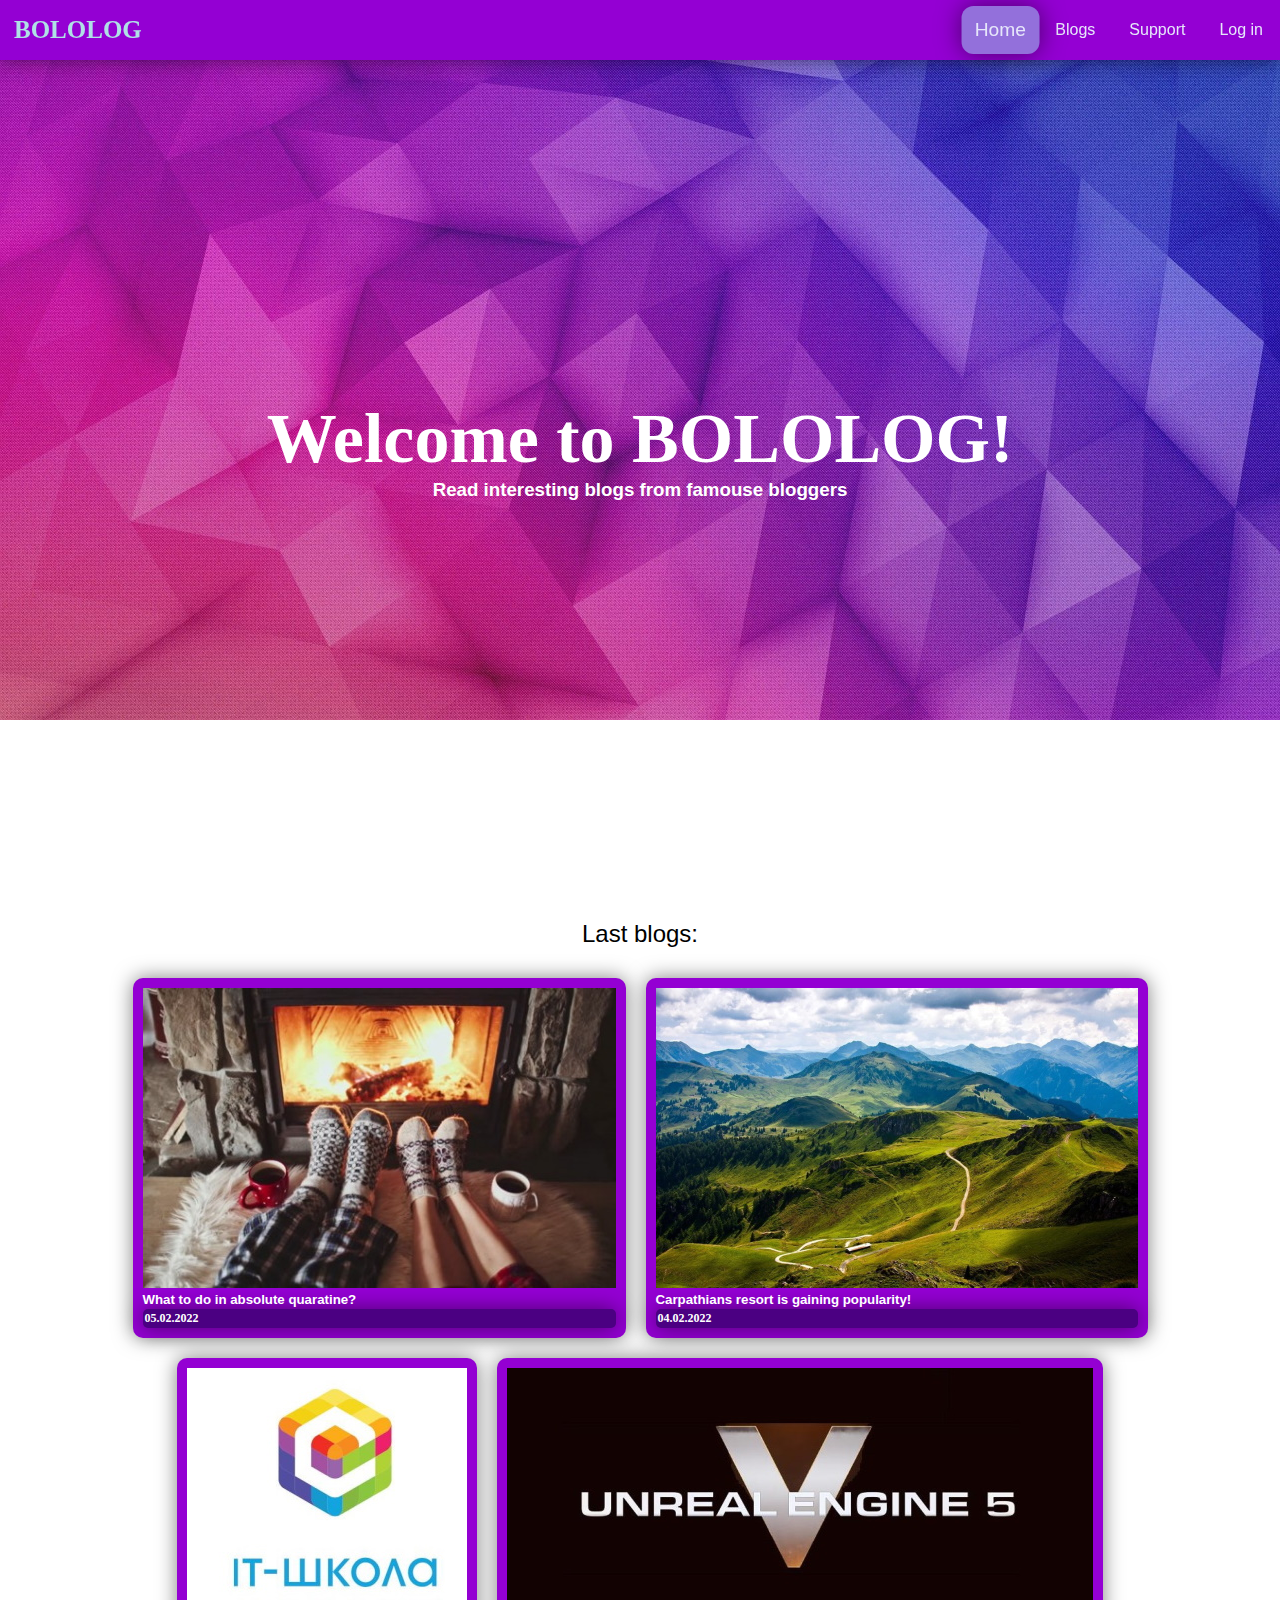
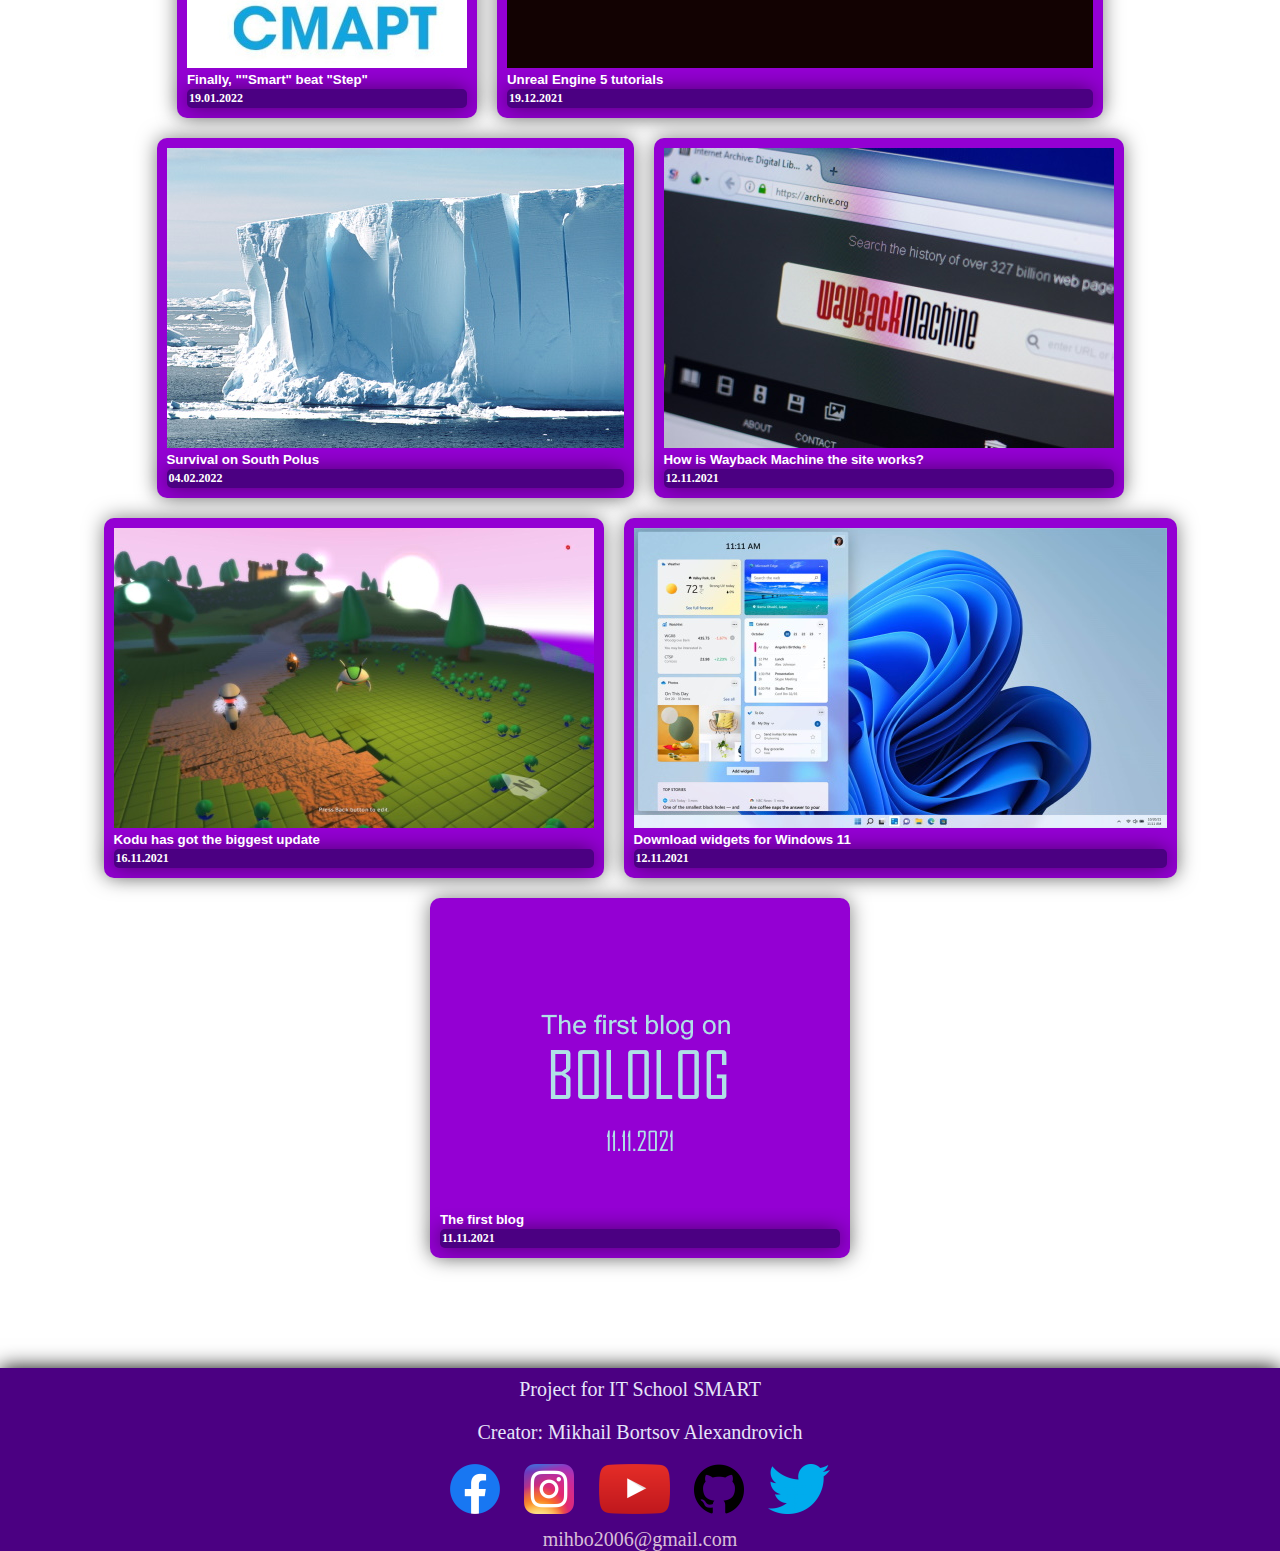
<file: Bololog/html/index.html>
<!DOCTYPE html>
<html>
<head>
	<meta charset="utf-8">
	<!--Styles-->
	<link rel="stylesheet" type="text/css" href="../css/main.css">
	<link rel="stylesheet" type="text/css" href="../css/FirstScreen.css">
	<link rel="stylesheet" type="text/css" href="../css/SecondScreen.css">
	<title>BOLOLOG|Home</title>
	<!--Link to JQuery-->
</head>
<body>
	<header>
		<nav>
			<h3>BOLOLOG</h3>
			<a href="index.html" id="currentNavButton">Home</a>
			<a href="blogs.html">Blogs</a>
			<a href="mailto:mihbo2006@gmail.com">Support</a>
			<a href="login.html">Log in</a>
		</nav>
	</header>
	<main>
		<!--Prewiew-->
		<div class="firstScreen" id="home">
			<h1>Welcome to BOLOLOG!</h1>
			<h3>Read interesting blogs from famouse bloggers</h3>
		</div>
		<h2>Last blogs:</h2>
		<!--Content-->
		<div class="secondScreen">
			<a href="" class="blog">
				<img src="../Images/House.jpg" />
				<h5>What to do in absolute quaratine?</h5>
				<h6>05.02.2022</h6>
			</a>

			<a href="" class="blog">
				<img src="../Images/Carpathians.jpg" />
				<h5>Carpathians resort is gaining popularity!</h5>
				<h6>04.02.2022</h6>
			</a>

			<a href="" class="blog">
				<img src="../Images/Smart.jpg" />
				<h5>Finally, ""Smart" beat "Step"</h5>
				<h6>19.01.2022</h6>
			</a>

			<a href="" class="blog">
				<img src="../Images/UE5.jpg" />
				<h5>Unreal Engine 5 tutorials</h5>
				<h6>19.12.2021</h6>
			</a>

			<a href="" class="blog">
				<img src="../Images/Iceberg.jpg" />
				<h5>Survival on South Polus</h5>
				<h6>04.02.2022</h6>
			</a>

			<a href="" class="blog">
				<img src="../Images/WaybackMachine.jpg" />
				<h5>How is Wayback Machine the site works?</h5>
				<h6>12.11.2021</h6>
			</a>

			<a href="" class="blog">
				<img src="../Images/Kodu.jpg" />
				<h5>Kodu has got the biggest update</h5>
				<h6>16.11.2021</h6>
			</a>

			<a href="" class="blog">
				<img src="../Images/Win11.jpg" />
				<h5>Download widgets for Windows 11</h5>
				<h6>12.11.2021</h6>
			</a>

			<a href="" class="blog">
				<img src="../Images/TheFirstBlog.png" />
				<h5>The first blog</h5>
				<h6>11.11.2021</h6>
			</a>
		</div>
	</main>
	<footer>
		<h4>Project for IT School SMART</h4>
		<h4>Creator: Mikhail Bortsov Alexandrovich</h4>
		<a href="https://www.facebook.com/profile.php?id=100036863237997" target="_blank"><img src="../Images/Icons/Facebook.png" /></a>
		<a href="https://www.instagram.com/mihbo2006/" target="_blank"><img src="../Images/Icons/Instagram.png" /></a>
		<a href="https://www.youtube.com/channel/UCtAEB89Xjh2lh2g0NNQ3l9A" target="_blank"><img src="../Images/Icons/YouTube.png" /></a>
		<a href="https://github.com/Mihbo2006" target="_blank"><img src="../Images/Icons/GitHub.png" /></a>
		<a href="https://mobile.twitter.com/mihbo2006" target="_blank"><img src="../Images/Icons/Twitter.png" /></a>
		<br />
		<a id="email" href="mailto:mihbo2006@gmail.com">mihbo2006@gmail.com</a>
	</footer>
</body>
</html>
</file>
<file: Bololog/css/main.css>
*{
	margin: 0;
	padding: 0;
	text-decoration: none;
	outline: none;
	font-family: sans-serif;
}
nav {
	margin: auto;
	width: 100%;
	height: 60px;
	position: fixed;
	display: flex;
	justify-content: center;
	align-items: center;
	background: #9400D3;
	box-shadow: 0 0 20px rgba(0,0,0,0.5);
	z-index: 9999;
}
nav > h3{
	margin-left: 10px;
	margin-right: auto;
	padding: 4px;
	font-size: 25px;
	font-family: Agency FB;
	color: #B0E0E6;
	cursor: default;
	transition: 0.2s;
}
nav > h3:hover{
	margin-left: 20px;
	color: #E6E6FA;
	text-shadow: 0 0 20px rgba(0,0,0,0.5);
	transition: 0.2s;
}
nav > a{
	margin: 6px;
	padding: 11px;
	color: #E6E6FA;
	transition: 0.2s;
}
nav > a:hover{
	background: #9370DB;
	border-radius: 10px;
	box-shadow: 0 0 20px rgba(0,0,0,0.5);
	transform: scale(1.2);
	transition: 0.2s;
}
#currentNavButton {
	background: #9370DB;
	border-radius: 10px;
	box-shadow: 0 0 20px rgba(0,0,0,0.5);
	transform: scale(1.2);
}
main h2 {
	margin-top: 20px;
	margin-bottom: 20px;
	text-align: center;
	font-family: sans-serif;
	font-weight: normal;
}
/*Footer*/
footer {
	margin-top: 100px;
	color: #E6E6FA;
	background: #4B0082;
	box-shadow: 0 0 20px black;
	text-align: center;
}
footer h4{
	padding: 10px;
	font-family: 'Agency FB';
	font-size: 20px;
	font-weight: normal;
}
footer > a img{
	margin: 10px;
	transition: 0.2s;
}
footer > a img:hover{
	transform: translateY(-5px);
	transition: 0.2s;
}
#email {
	color: #D8BFD8;
	font-family: 'Agency FB';
	font-size: 20px;
	transition: 0.2s;
}
#email:hover{
	color: #E6E6FA;
	transition: 0.2s;
}
/*Dialog window*/
.dialogBG {
	width: 100%;
	height: 100%;
	top: 0;
	left: 0;
	position: fixed;
	background: rgba(72,61,139,0.5);
}
.dialog {
	padding: 10px;
	top: 50%;
	left: 50%;
	width: 400px;
	position: absolute;
	color: white;
	background: #9400D3;
	border-radius: 10px;
	box-shadow: 0 0 20px rgba(0,0,0,0.5);
	display: flex;
	justify-content: center;
	flex-direction: column;
	transform: translate(-50%, -50%);
	align-items: center;
}
.dialog p{
	font-family: sans-serif;
}
.dialog img{
	margin-bottom: 10px;
}
.dialog .okButton{
	margin: 10px;
	padding: 10px;
	color: white;
	background: #9400D3;
	transition: 0.2s;
}
.dialog .okButton:hover{
	background: #9370DB;
	border-radius: 10px;
	box-shadow: 0 0 10px rgba(0,0,0,0.5);
	transform: scale(1.2);
	transition: 0.2s;
}
/*No scroll when dialog window is open*/
.noScroll{
	overflow-y: hidden;
}
</file>
<file: Bololog/css/FirstScreen.css>
.firstScreen{
	width: 100%;
	height: 100vh;
	align-content: center;
	color: white;
	display: flex;
	flex-direction: column;
	justify-content: center;
	align-items: center;
	cursor: default;
}
#home {
	background: url("../Images/HomeBG.jpg");
	background-size: 100%;
	background-repeat: no-repeat;
}
#blogs {
	background: url("../Images/BlogsBG.jpg");
	background-size: 100%;
}
.firstScreen h1{
	font-family: 'Agency FB';
	font-size: 70px;
}
.firstScreen h3{
	font-family: sans-serif;
}
</file>
<file: Bololog/css/SecondScreen.css>
.secondScreen {
	display: flex;
	flex-wrap: wrap;
	justify-content: center;
}
/*Blog*/
.blog {
	margin: 10px;
	padding: 10px;
	color: white;
	background: #9400D3;
	box-shadow: 0 0 20px rgba(0,0,0,0.5);
	border-radius: 10px;
	transition: 0.2s ease;
}
.blog:hover {
	transform: rotate(8deg);
	transition: 0.2s ease;
}
/*Text*/
.blog h5{
	margin-bottom: 2px;
	font-family: sans-serif;
}
.blog h6 {
	padding: 2px;
	color: white;
	font-family: 'Agency FB';
	font-size: 12px;
	border-radius: 5px;
	background-color: #4B0082;
	box-shadow: 0 0 20px rgba(0,0,0,0.5);
}
/*Topic*/
.topic {
	margin: 10px;
	padding: 10px;
	color: white;
	background-color: #9400D3;
	box-shadow: 0 0 20px rgba(0,0,0,0.5);
	border-radius: 10px;
	transition: 0.2s ease;
}
.topic:hover {
	transform: rotate(8deg);
	transition: 0.2s ease;
}
/*Text*/
.topic h5 {
	margin-bottom: 2px;
	font-family: sans-serif;
}
</file>
